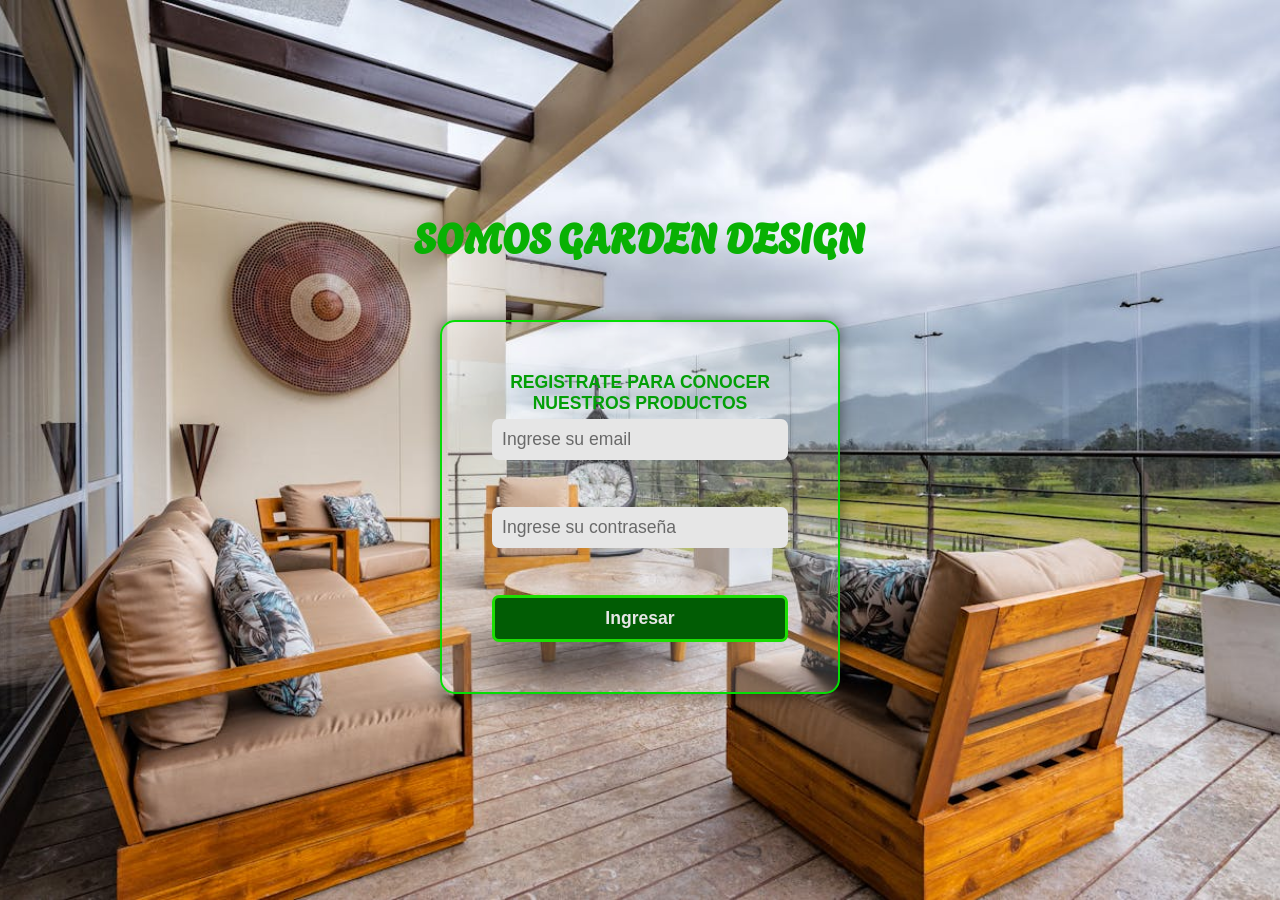
<file: index.html>
<!DOCTYPE html>
<html lang="es">
<head>
  <meta charset="UTF-8">
  <meta name="viewport" content="width=device-width, initial-scale=1.0">
  <title>LOGIN</title>
  <link rel="stylesheet" href="./css/login.css">
  <link rel="stylesheet" href="https://cdnjs.cloudflare.com/ajax/libs/animate.css/4.1.1/animate.min.css"/>
  <link href="https://fonts.googleapis.com/css2?family=Agbalumo&family=Smythe&display=swap" rel="stylesheet">
</head>

<body>
  <header>

  </header>

  <main>

     <h1 class="animate__animated animate__fadeInTopLeft">SOMOS GARDEN DESIGN</h1>
    <section>
      <p class="animate__animated animate__fadeInBottomRight">REGISTRATE PARA CONOCER NUESTROS PRODUCTOS</p>

      <div id="empty_email_error" class="error"></div>
      <div id="empty_psw_error" class="error"></div>
      <div id="login_error_error" class="error"></div>
      <form id="form_login" novalidate>
        <input id="id_mail" type="email" placeholder="Ingrese su email"> <br>
        <input id="id_psw" type="password" name="pass" id="pass" placeholder="Ingrese su contraseña"> <br>
        <button type="button" id="btn_login">Ingresar</button>
      </form>
    </section>
  </main>

  <footer>
  </footer>

  <script src="js/login.js"></script>

</body>

  
</html>
</file>
<file: css/login.css>
/* Reset básico */
* {
  margin: 0;
  padding: 0;
  box-sizing: border-box;
}

body {
  font-family: Georgia, Times, 'Times New Roman', serif;
  font-size: 15px;
  height: 100vh;
  display: flex;
  justify-content: center;
  align-items: center;
  background-image: url("../media/foto00.jpg"); 
  background-size: cover;       /* La imagen cubre toda la pantalla */
  background-position: center;  /* Centrada */
  background-repeat: no-repeat; /* Que no se repita */
  color: #fff;
  filter: brightness(0.9); /* 90% del brillo */
}

/* Contenedor principal */
main {
  text-align: center;
}

/* Título y párrafo centrados */
h1 {
  font-family: "Agbalumo", system-ui, Verdana, Tahoma, sans-serif;
  font-size: 40px;
  margin-bottom: 15px;
  text-align: center;
  color: #09c503;
  padding-bottom: 40px;
  --animate-duration: 2s;
  
}
 
p {
  color: #03b108;
  font-size: 30px;
  font-family: 'Lucida Sans', 'Lucida Sans Regular', 'Lucida Grande', 'Lucida Sans Unicode', Geneva, Verdana, sans-serif;
  font-weight: bold;
  --animate-duration: 2s;
  animation-delay: 2s;
 
}

/* Recuadro transparente */
section {
  background: rgba(255, 255, 255, 0.2);
  backdrop-filter: blur(2px); /* Difumina el fondo detrás */
  padding: 40px;
  border-radius: 15px;
  box-shadow: 0 0 15px rgba(0,0,0,0.5);
  width: 300px;
  margin: 0 auto;
  border: 2px solid rgb(5, 245, 5);
}

/* Estilos del formulario */
form {
  display: flex;
  flex-direction: column;
  gap: 15px;
}

input {
  padding: 10px;
  border: none;
  border-radius: 7px;
  outline: none;
}

button {
  padding: 10px;
  border: 3px solid rgb(31, 247, 3);
  border-radius: 7px;
  background: #016604;
  color: white;
  font-weight: bold;
  cursor: pointer;
  transition: background 0.3s ease;
}

button:hover {
  background: #02d30d;
}

/* Mensajes de error */
.error {
  color: #f7057e;
  font-size: 0.9em;
  margin-bottom: 5px;
}

/* 📱 Teléfonos pequeños a tablets: 320px – 768px */
@media (min-width: 320px) and (max-width: 768px) {
  section {
    width: 95%;
    padding: 20px;
  }

  h1 {
    font-size: 1.4rem;
  }

  p {
    font-size: 1rem;
  }

  input, button {
    font-size: 1rem;
  }
}

/* 📲 Tablets a laptops: 768.1px – 1024px */
@media (min-width: 768.1px) and (max-width: 1024px) {
  section {
    width: 70%;
    max-width: 500px;
    padding: 40px;
  }

  h1 {
    font-size: 2rem;
  }

  p {
    font-size: 1.2rem;
  }

  input, button {
    font-size: 1rem;
  }
}

/* 🖥️ Laptops grandes a pantallas de escritorio: 1024.1px – 1800px */
@media (min-width: 1024.1px) and (max-width: 1800px) {
  section {
    width: 400px;
    padding: 50px;
  }

  h1 {
    font-size: 2.5rem;
  }

  p {
    font-size: 1.1rem;
  }

  input, button {
    font-size: 1.1rem;
  }
}
</file>
